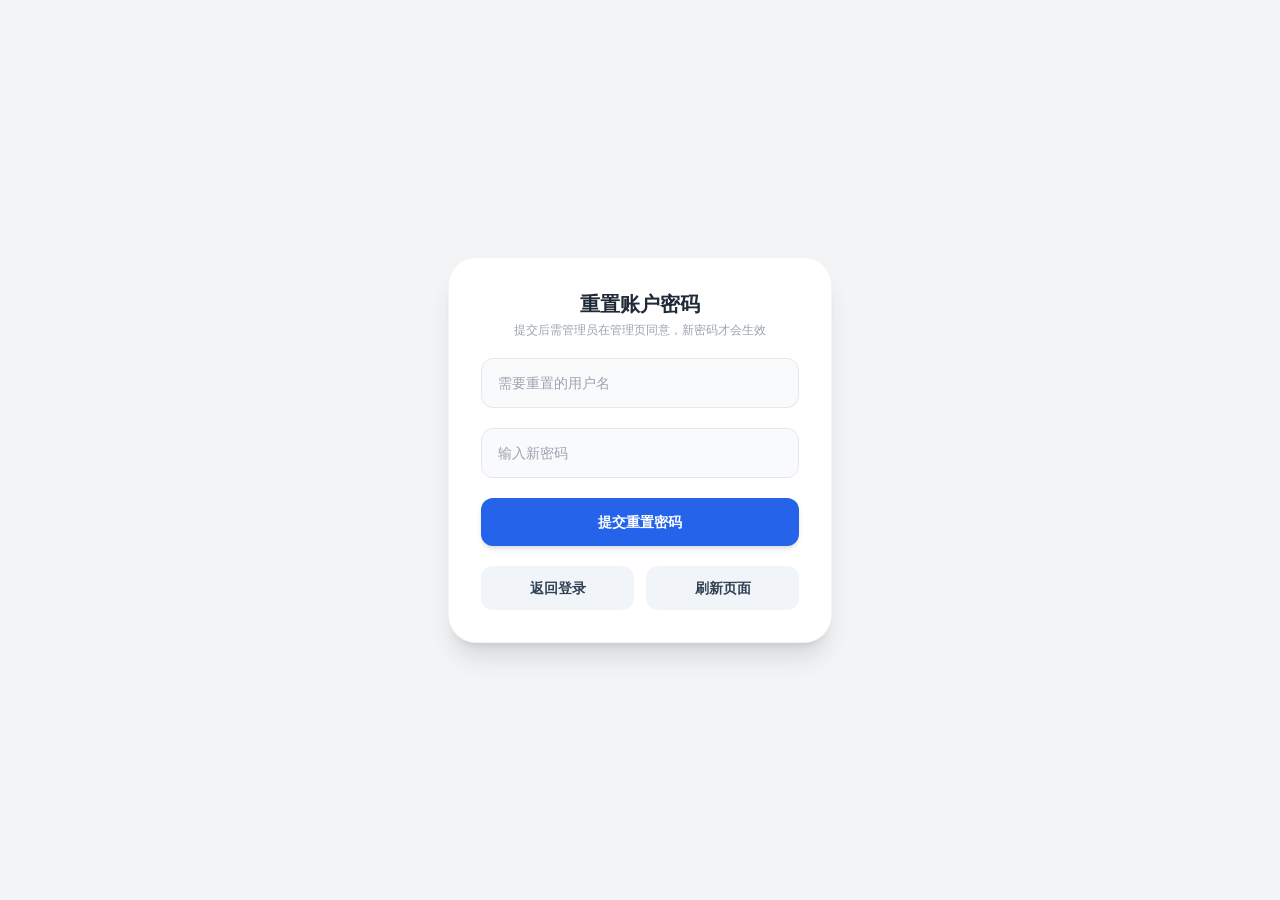
<file: forgot-password.html>
<!DOCTYPE html>
<html lang="zh-CN">
<head>
    <meta charset="UTF-8">
    <meta http-equiv="Cache-Control" content="no-cache, no-store, must-revalidate">
    <meta http-equiv="Pragma" content="no-cache">
    <meta http-equiv="Expires" content="0">
    <link rel="icon" href="/photos/ico/favicon.ico" type="image/x-icon">
    <title>重置账户</title>
    <script src="./js/tailwind.js"></script>
    <script>
        window.addEventListener('pageshow', function(event) {
            if (event.persisted) {
                window.location.reload();
            }
        });
    </script>
    <style>
        body { font-family: ui-sans-serif, system-ui, -apple-system, BlinkMacSystemFont, "Segoe UI", sans-serif; }
        #toast { transition: all 0.4s cubic-bezier(0.175, 0.885, 0.32, 1.275); }
    </style>
</head>
<body class="bg-gray-100 h-screen flex items-center justify-center p-4 relative overflow-hidden select-none">

    <div id="toast" style="transform: translate(-50%, -100px); opacity: 0;" class="fixed top-6 left-1/2 z-50 text-white text-xs font-semibold px-6 py-3 rounded-full shadow-lg flex items-center space-x-2 transition-all duration-300">
        <svg class="w-4 h-4" fill="none" stroke="currentColor" viewBox="0 0 24 24"><path stroke-linecap="round" stroke-linejoin="round" stroke-width="2" d="M9 12l2 2 4-4m6 2a9 9 0 11-18 0 9 9 0 0118 0z"></path></svg>
        <span id="toastText">提示内容</span>
    </div>

    <div class="bg-white rounded-[28px] p-8 w-full max-w-sm shadow-xl space-y-5 border border-gray-100">
        <div class="text-center">
            <h2 class="text-xl font-bold text-gray-800">重置账户密码</h2>
            <p class="text-xs text-gray-400 mt-1">提交后需管理员在管理页同意，新密码才会生效</p>
        </div>
        <input type="text" id="user" placeholder="需要重置的用户名" class="w-full bg-gray-50 border border-gray-200 rounded-xl px-4 py-3.5 text-sm focus:outline-none focus:ring-2 focus:ring-blue-500 focus:bg-white transition">
        <input type="password" id="newPwd" placeholder="输入新密码" class="w-full bg-gray-50 border border-gray-200 rounded-xl px-4 py-3.5 text-sm focus:outline-none focus:ring-2 focus:ring-blue-500 focus:bg-white transition">
        <button onclick="resetPassword()" class="w-full bg-blue-600 text-white rounded-xl py-3.5 font-semibold text-sm shadow-md hover:bg-blue-700 active:scale-95 transition">提交重置密码</button>
        <div class="flex gap-3 mt-3">
            <button onclick="window.location.href='index.html'" class="flex-1 bg-slate-100 text-slate-700 rounded-xl py-3 text-sm font-semibold hover:bg-slate-200 transition">返回登录</button>
            <button onclick="window.location.reload()" class="flex-1 bg-slate-100 text-slate-700 rounded-xl py-3 text-sm font-semibold hover:bg-slate-200 transition">刷新页面</button>
        </div>
    </div>

    <script>
        function showToast(text, isErr = false) {
            const toast = document.getElementById('toast');
            const toastText = document.getElementById('toastText');
            toastText.innerText = text;
    
            if (isErr) {
                toast.classList.remove('bg-green-500');
                toast.classList.add('bg-red-500');
            } else {
                toast.classList.remove('bg-red-500');
                toast.classList.add('bg-green-500');
            }
        
            toast.style.transform = "translate(-50%, 0px)";
            toast.style.opacity = "1";

            setTimeout(() => {
                toast.style.transform = "translate(-50%, -100px)";
                toast.style.opacity = "0";
            }, 3000);
        }

        function restoreUsernameFromQuery() {
            const params = new URLSearchParams(window.location.search);
            const username = params.get('username');
            if (username) {
                document.getElementById('user').value = username;
            }
        }

        async function resetPassword() {
            const username = document.getElementById('user').value.trim();
            const newPassword = document.getElementById('newPwd').value.trim();
            
            if(!username || !newPassword) {
                return showToast("❌ 请完整填写用户名和新密码！", true);
            }

            try {
                const res = await fetch('/api/reset-password', {
                    method: 'POST',
                    headers: { 'Content-Type': 'application/json' },
                    body: JSON.stringify({ username: username, password: newPassword })
                });
                const data = await res.json();
                
                if (res.ok) {
                    showToast(data.message || "重置申请已提交，等待管理员同意");
                } else {
                    showToast(data.message || "❌ 重置失败", true);
                }
            } catch (err) {
                showToast("❌ 网络请求失败", true);
            }
        }

        window.addEventListener('DOMContentLoaded', restoreUsernameFromQuery);
    </script>
</body>
</html>
</file>
